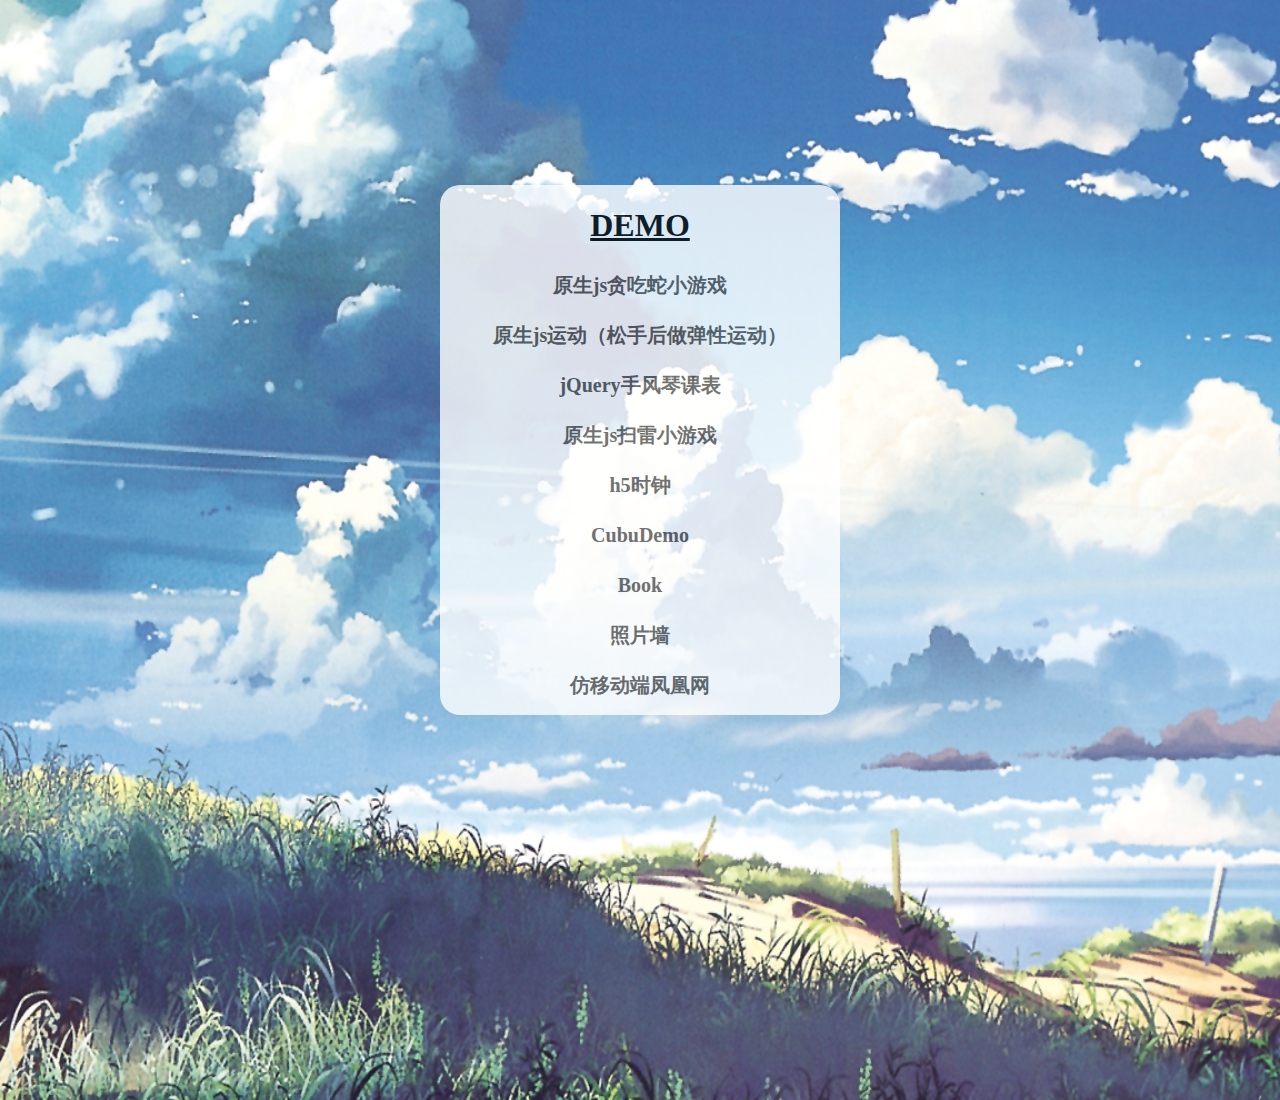
<file: index.html>
<!DOCTYPE html>
<html lang="en">
<head>
	<meta charset="UTF-8">
	<title>myWeb</title>
</head>
<style>
	*{
		margin: 0;
		padding: 0;
	}
	.wrapper{
		margin: auto;
		width: 100%;
		height: 1100px;
		background-image: url('images/bg.jpg');
		background-size:100% 100%;
		background-repeat: no-repeat;
	}
	.cons{
		width: 400px;
		background-color: #fff;
		opacity: 0.8;
		border-radius: 20px;
		text-align: center;
		position: fixed;
		top: 50%;
		left: 50%;
		transform: translate(-50%,-50%);
	}
	.item{
		width: 100%;
		height: 50px;
	}
	a{
		line-height: 40px;
		font-size: 20px;
		font-weight: bold;
		text-decoration: none;
		color: #515151;
	}
	a:hover{
		color: #d81e06;
	}
	h1{
		line-height: 80px;
		font-weight: bold;
		text-decoration: underline;
	}
</style>
<body>
	<div class="wrapper">
		<div class="cons">
			<h1>DEMO</h1>
			<div class="item"><a href="snake/snake.html" target="_Blank">原生js贪吃蛇小游戏</a></div>
			<div class="item"><a href="move/index.html" target="_Blank">原生js运动（松手后做弹性运动）</a></div>
			<div class="item"><a href="accordion/index.html" target="_Blank">jQuery手风琴课表</a></div>
			<div class="item"><a href="saolei/index.html" target="_Blank">原生js扫雷小游戏</a></div>
<!-- 			<div class="item"><a href="loading/demo.html" target="_Blank">h5加载动画</a></div> -->
			<div class="item"><a href="CanvasTimer/index.html" target="_Blank">h5时钟</a></div>
			<div class="item"><a href="Css3cube&book/cubeDemo.html" target="_Blank">CubuDemo</a></div>
			<div class="item"><a href="Css3cube&book/book.html" target="_Blank">Book</a></div>
			<div class="item"><a href="picDemo/picDemo.html" target="_Blank">照片墙</a></div>
			<div class="item"><a href="fenghuang/index.html" target="_Blank">仿移动端凤凰网</a></div>
		</div>
	</div>
</body>
</html>
</file>
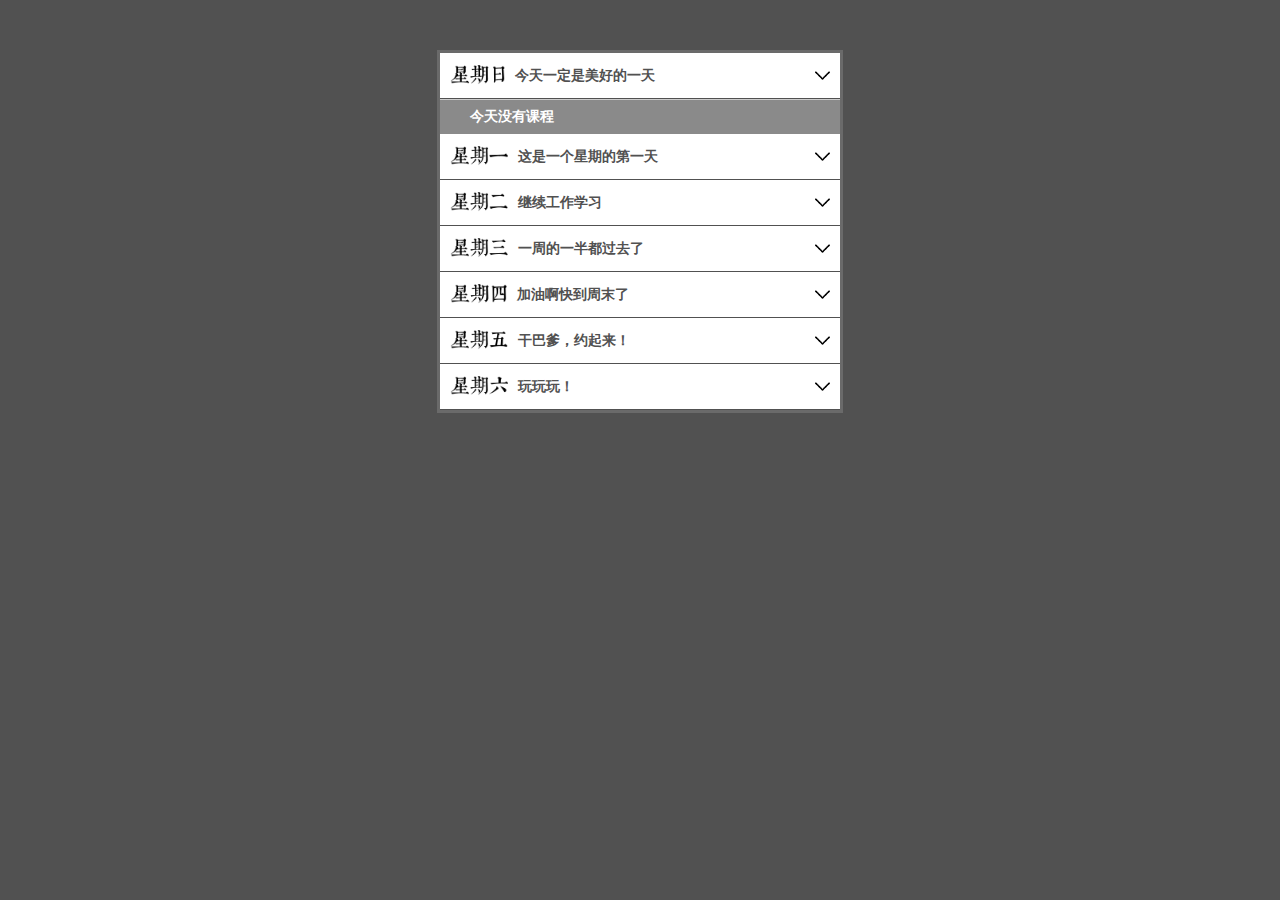
<file: accordion/index.html>
<!doctype html>
<html>
<head>
<meta charset="utf-8">
<title>折叠菜单</title>
<style>
	*{
		padding:0;
		margin:0;
		list-style: none;
	}
	body{
		background: #515151;
	}
	/*.btn{ 
		width:100lix;
		height:30lix; 
		background:#036; 
		margin:10lix; 
		color:#fff;
	}
	.box{ 
		border:#FF0004 2lix solid; 
		width:200lix; 
		height:100lix;
	}*/
	.out{ 
		width:400px; 
		border:3px solid #6A6A6A; 
		margin:50px auto;
	}
	.out .date{ 
		height: 45px;
		background:#fff; 
		border-bottom:1px solid #515151;
	}
	.out .date .left{
		height: 20px;
		margin:12px 10px;
		float: left;
	}
	.out .date .right{
		height: 15px;
		margin:15px 10px;
		float: right;
	}
	.out .date span{
		font-size: 14px;
		color: #515151;
		line-height: 45px;
		font-weight: bold;
	}
	.out .date:hover span{
		color: #d81e06;
	}
	.out ul{
		display:none;
	}
	.out ul li{ 
		background:#8a8a8a; 
		border-top: 1px solid #ccc;
		font-size: 14px;
		font-weight: bold;
		color: #fff;
		padding: 8px 30px;
	}
	.out ul li:hover{
		background-color: #d81e06;
	}
</style>

<script src="js/jquery-1.11.3.min.js"></script>

<script>
// $(function(){
//     $(".btn1").click(function(){
// 	  //$(".box").show();
// 	  //$(".box").fadeIn(2000);
// 	  $(".box").slideDown();
// 	})	
// 	$(".btn2").click(function(){
// 	  //$(".box").hide();
// 	  //$(".box").fadeOut(1000);
// 	  $(".box").slideUp();
// 	})
// 	$(".btn3").click(function(){
// 	  //$(".box").toggle();
// 	  //$(".box").fadeToggle();
// 	  $(".box").slideToggle();
// 	})
// })
$(function(){
	$(".out ul").first().show();
	$(".out .date").click(function(){
		$(this).next("ul").slideToggle().siblings("ul").slideUp();	
		$(this).children('.right').attr({ src: "images/up.png"});
	})
	$('.out .date').hover(function(){
    	var index = $(this).attr('index');
    	$(this).children('.left').attr({ src: 'images/'+index+'a.png'});
    	$(this).children('.right').attr({ src: "images/down1.png"});
	},function(){
	    var index = $(this).attr('index');
    	$(this).children('.left').attr({ src: 'images/'+index+'b.png'});
    	$(this).children('.right').attr({ src: "images/down.png"});
	})
})
</script>
</head>

<body>
<!-- <div class="btn btn1">显示</div>
<div class="btn btn2">隐藏</div>
<div class="btn btn3">切换</div>
<div class="box">我是内容我是内容我是内容我是内容我是内容我是内容我是内容我是内容</div> -->
<div class="out">
	<div class="date" index='7'>
		<img class="left" src="images/7b.png">
		<span>今天一定是美好的一天</span>
		<img class="right" src="images/down.png">
	</div>
		<ul>
			<li>今天没有课程</li>
		</ul>
    <div class="date" index='1'>
		<img class="left" src="images/1b.png">
		<span>这是一个星期的第一天</span>
		<img class="right" src="images/down.png">
	</div>
    	<ul>
    		<li>嵌入式计算机系统A</li>
    		<li>第9-12节 主楼616（DSP实验室)</li>
    		<li>智能终端开发技术</li>
    		<li>第5-8节 主楼614 集成电路与集成系统实验室</li>
    	</ul>
    <div class="date" index='2'>
		<img class="left" src="images/2b.png">
		<span>继续工作学习</span>
		<img class="right" src="images/down.png">
	</div>
    	<ul>
    		<li>嵌入式计算机系统A</li>
    		<li>第9-12节	主楼616（DSP实验室)</li>
    	</ul>
	<div class="date" index='3'>
		<img class="left" src="images/3b.png">
		<span>一周的一半都过去了</span>
		<img class="right" src="images/down.png">
	</div>
    	<ul>
    		<li>嵌入式计算机系统A</li>
    		<li>第9-12节	主楼616（DSP实验室)</li>
    	</ul>
	<div class="date" index='4'>
		<img class="left" src="images/4b.png">
		<span>加油啊快到周末了</span>
		<img class="right" src="images/down.png">
	</div>
    	<ul>
    		<li>嵌入式计算机系统A</li>
    		<li>第3-4节	四十八教A403</li>
    	</ul>
	<div class="date" index='5'>
		<img class="left" src="images/5b.png">
		<span>干巴爹，约起来！</span>
		<img class="right" src="images/down.png">
	</div>
    	<ul>
    		<li>哇，今天也没有课</li>
    	</ul>
	<div class="date" index='6'>
		<img class="left" src="images/6b.png">
		<span>玩玩玩！</span>
		<img class="right" src="images/down.png">
	</div>
    	<ul>
    		<li>今天没有课程</li>
    	</ul>
</div>
</body>
</html>
</file>
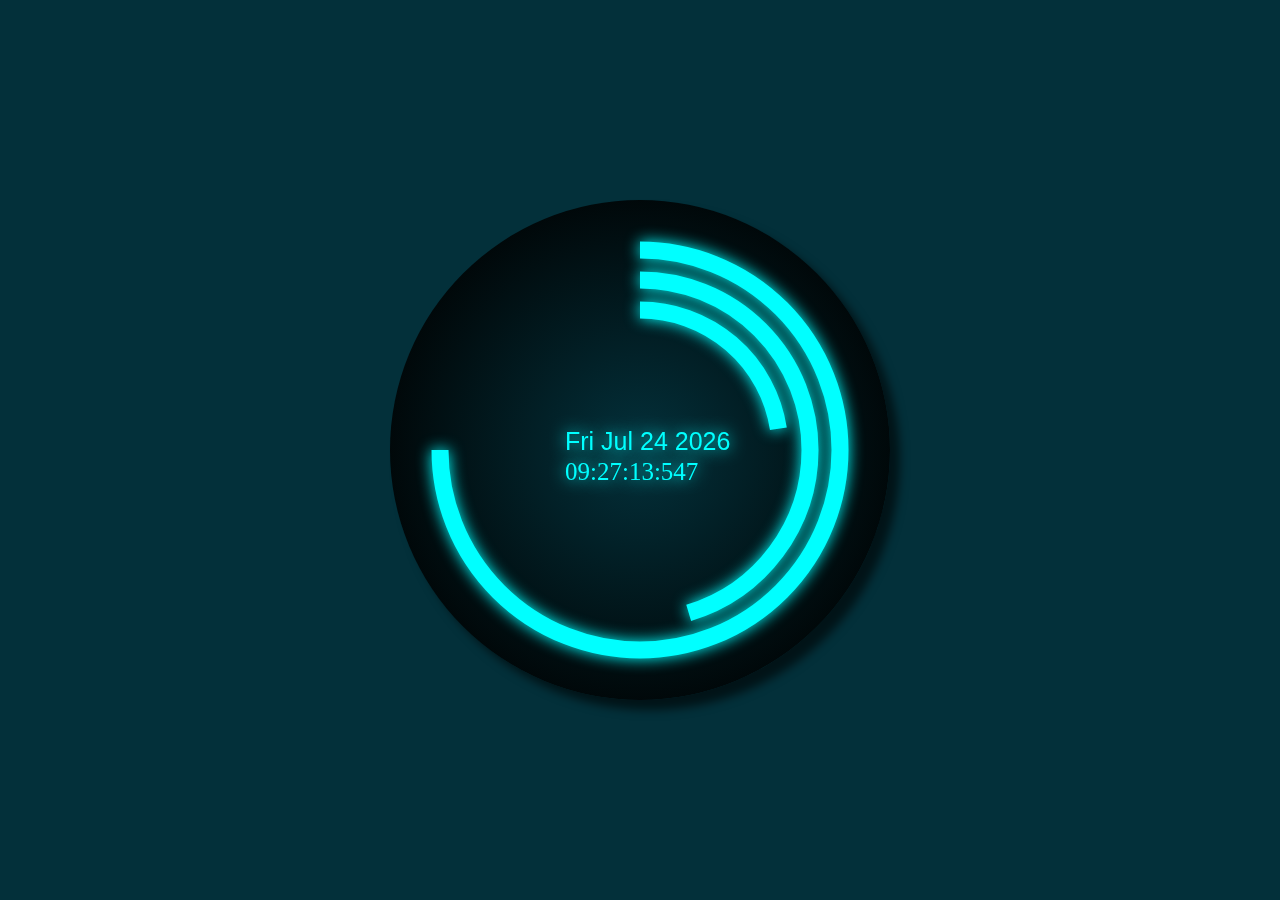
<file: CanvasTimer/index.html>
<!DOCTYPE html>
<html lang="en">

<head>
    <meta charset="UTF-8">
    <meta name="viewport" content="width=device-width, initial-scale=1.0">
    <meta http-equiv="X-UA-Compatible" content="ie=edge">
    <title>Document</title>
    <style>
        body{
            background-color: #03303a;
        }
        canvas {
            position: absolute;
            top: 50%;
            left: 50%;
            margin-top: -250px;
            margin-left: -250px;
            border-radius: 50%;
            box-shadow: 10px 10px 10px rgba(0,0,0,0.6);
        }
    </style>
</head>

<body>
    <canvas id="myCanvas" width="500" height="500"></canvas>
    <script>
        var myCanvas = document.getElementById('myCanvas');
        var ctx = myCanvas.getContext('2d');
        // 定义基本颜色值  画笔大小 阴影颜色 阴影半径
        ctx.strokeStyle = '#00ffff';
        ctx.lineWidth = 17;
        ctx.shadowBlur = 15;
        ctx.shadowColor = '#00ffff';
        function renderTime() {
            var date = new Date();
            // 年月日
            var today = date.toDateString();
            // 当前时间
            var time = date.toLocaleDateString();
            // 时分秒
            var h = date.getHours();
            var m = date.getMinutes();
            var s = date.getSeconds();
            var ms = date.getMilliseconds();
            var smoothsec = s + (ms / 1000);
            var smoothmin = m + (smoothsec / 60);
            // 背景
            // createRadialGradient() 方法创建放射状/圆形渐变对象
            gradient = ctx.createRadialGradient(250, 250, 5, 250, 250, 300);
            // addColorStop() 方法规定渐变对象中的颜色和位置 0 ~ 1
            gradient.addColorStop(0, "#03303a");
            gradient.addColorStop(1, "#000");
            ctx.fillStyle = gradient;
            ctx.fillRect(0, 0, 500, 500);
            // 小时
            ctx.beginPath();
            // 每一个格代表 360 /12 = 30
            ctx.arc(250, 250, 200, degToRad(270), degToRad((h * 30) - 90));
            ctx.stroke();
            // 分钟
            ctx.beginPath();
            // 每一个格代表 360 / 59 = 6            
            ctx.arc(250, 250, 170, degToRad(270), degToRad((smoothmin * 6) - 90));
            ctx.stroke();
            //  秒
            ctx.beginPath();
            // 每一个格代表 360 / 60 = 6                        
            ctx.arc(250, 250, 140, degToRad(270), degToRad((smoothsec * 6) - 90));
            ctx.stroke();
            //Date
            ctx.font = "25px Helvetica";
            ctx.fillStyle = 'rgba(0, 255, 255, 1)'
            ctx.fillText(today, 175, 250);
            //Time
            ctx.font = "25px Helvetica Bold";
            ctx.fillStyle = 'rgba(0, 255, 255, 1)';
            var h = ('0' + h).slice(-2);
            var m = ('0' + m).slice(-2);
            var s = ('0' + s).slice(-2);
            ctx.fillText(h + ':' + m + ':' + s + ':' + ms, 175, 280);
        }
        setInterval(renderTime, 40);
        // 角度转弧度  弧度 = 角度 * Math.PI / 180
        function degToRad(degree) {
            var factor = Math.PI / 180;
            return degree * factor;
        }
    </script>
</body>

</html>
</file>
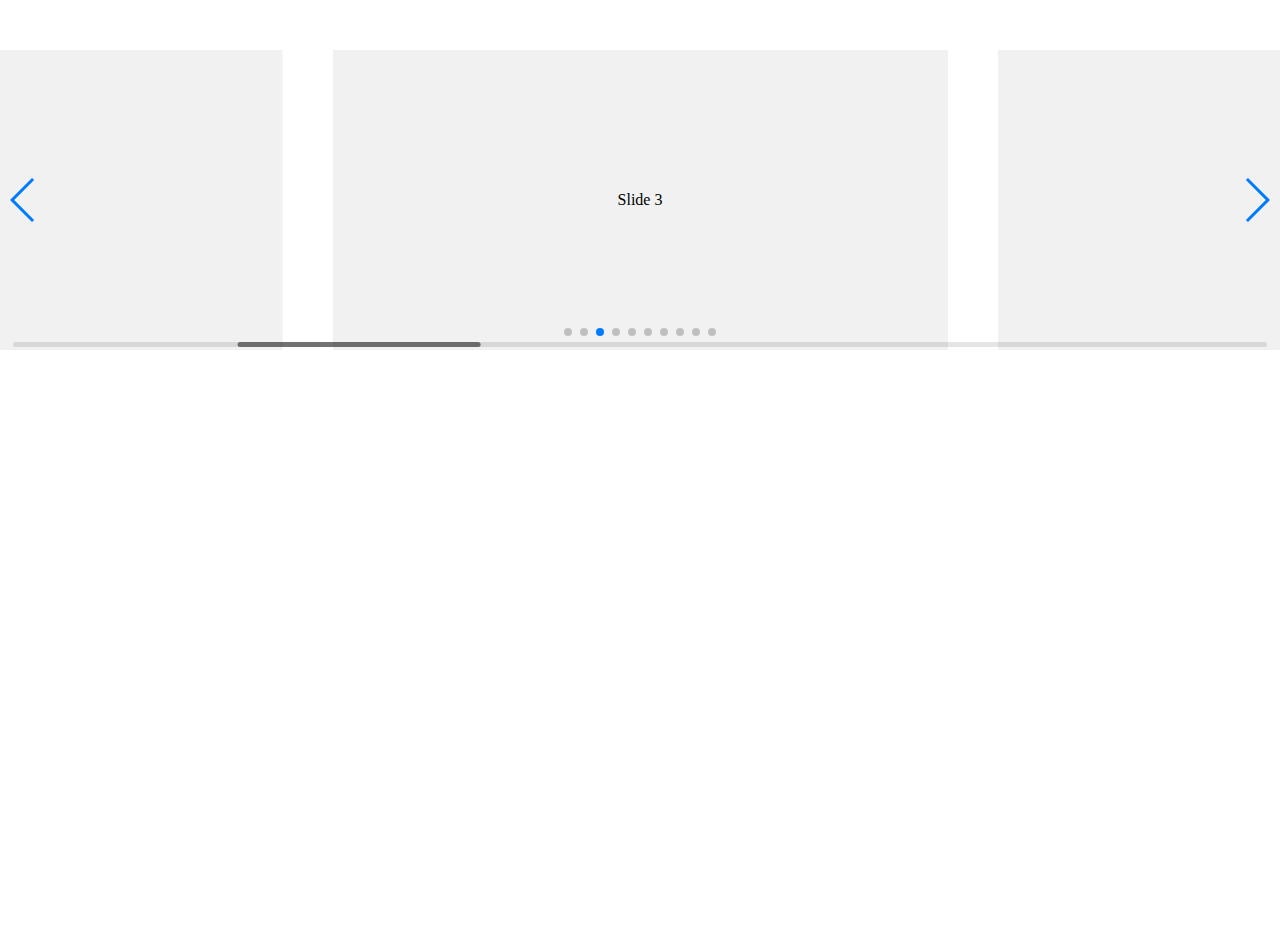
<file: js/swiper-4.2.0/playground/index.html>
<!doctype html>
<html lang="en">
<head>
    <meta charset="UTF-8">
    <title>Swiper Playground</title>
    <link rel="stylesheet" href="../dist/css/swiper.min.css">
    <meta name="viewport" content="width=device-width">
</head>
<body>
    <div class="swiper-container">
        <div class="swiper-scrollbar"></div>
        <div class="swiper-button-prev"></div>
        <div class="swiper-button-next"></div>
        <div class="swiper-wrapper">
            <div class="swiper-slide">Slide 1</div>
            <div class="swiper-slide">Slide 2</div>
            <div class="swiper-slide">Slide 3</div>
            <div class="swiper-slide">Slide 4</div>
            <div class="swiper-slide">Slide 5</div>
            <div class="swiper-slide">Slide 6</div>
            <div class="swiper-slide">Slide 7</div>
            <div class="swiper-slide">Slide 8</div>
            <div class="swiper-slide">Slide 9</div>
            <div class="swiper-slide">Slide 10</div>
        </div>
        <div class="swiper-pagination"></div>
    </div>
    <style>
    body, html {
        padding: 0;
        margin: 0;
        position: relative;
        height: 100%;
    }
    .swiper-container {
        width: 100%;
        height: 300px;
        margin: 50px auto;
    }
    .swiper-slide {
        background: #f1f1f1;
        color:#000;
        text-align: center;
        line-height: 300px;
    }
    </style>
    <script src="../dist/js/swiper.min.js"></script>
    <script>
        var swiper = new Swiper({
            el: '.swiper-container',
            initialSlide: 2,
            spaceBetween: 50,
            slidesPerView: 2,
            centeredSlides: true,
            slideToClickedSlide: true,
            grabCursor: true,
            scrollbar: {
              el: '.swiper-scrollbar',
            },
            mousewheel: {
              enabled: true,
            },
            keyboard: {
              enabled: true,
            },
            pagination: {
              el: '.swiper-pagination',
            },
            navigation: {
              nextEl: '.swiper-button-next',
              prevEl: '.swiper-button-prev',
            },
        });
    </script>
</body>
</html>
</file>
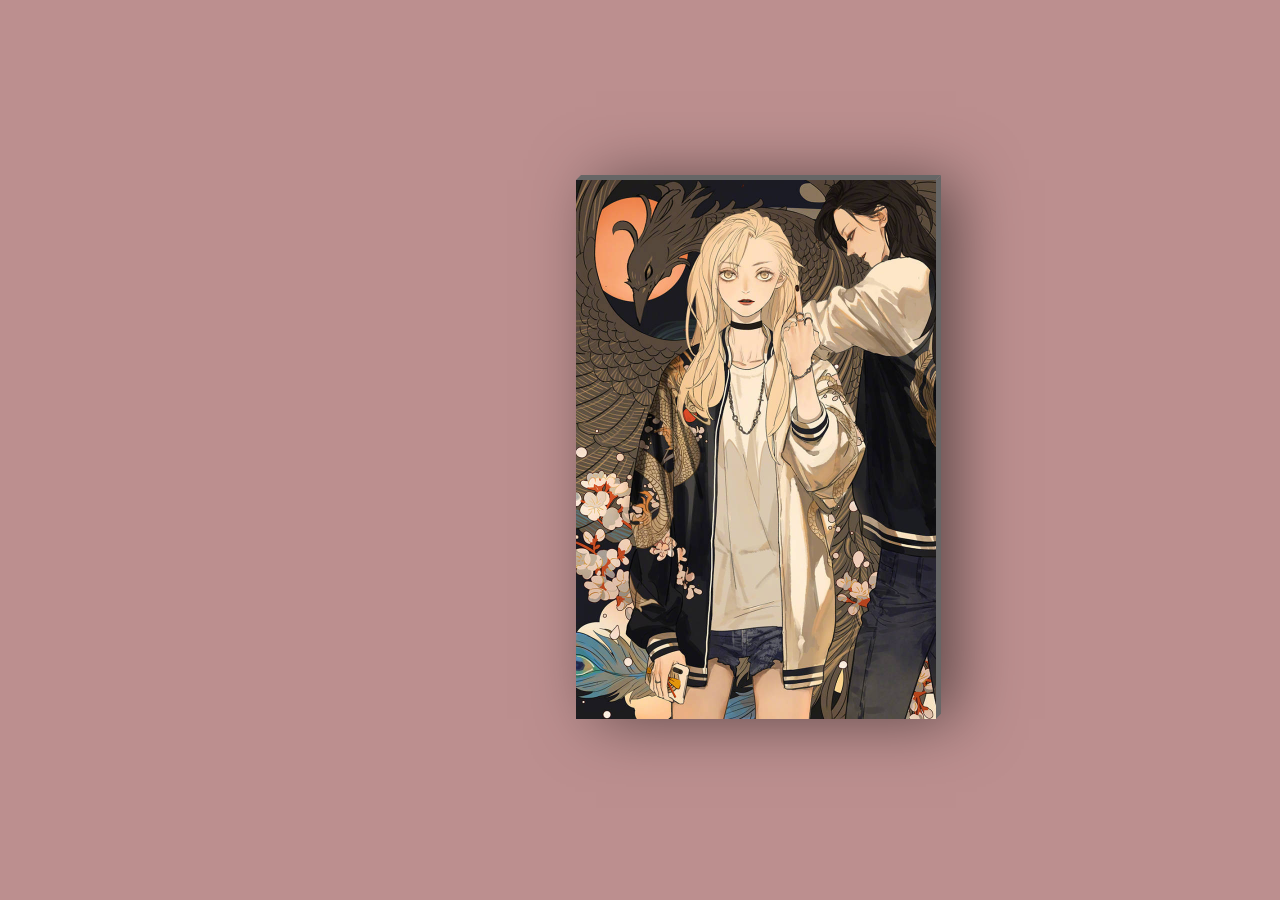
<file: Css3cube&book/book.html>
<!DOCTYPE html>
<html lang="en">
<head>
    <meta charset="UTF-8">
    <meta name="viewport" content="width=device-width, initial-scale=1.0">
    <meta http-equiv="X-UA-Compatible" content="ie=edge">
    <title>Book</title>
    <style>
        *{
            margin: 0;
            padding: 0;
        }
        body{
            background: rosybrown;
            font-family: 'Franklin Gothic Medium', 'Arial Narrow', Arial, sans-serif;
        }
        img{
            width: 100%;
            height: 100%;
        }
        .card{
            width: 360px;
            height: 539px;
            position: absolute;
            top: 20%;
            left: 45%;
            perspective: 2000px;
            transform-style: preserve-3d;
            transition: all 1s;
            box-shadow: inset 300px 0 50px rgba(0,0,0,0.5),20px 0 60px rgba(0,0,0,0.5);
            background: #fff;
        }
        .card::before{
            content: '';
            display: block;
            height: 5px;
            width: 100%;
            background: #666;
            position: absolute;
            top: -5px;
            left: 0;            
            transform-origin: bottom;
            transform: skewX(-45deg);
        }
        .card::after{
            content: '';
            display: block;
            height: 100%;
            width: 5px;
            background: #666;
            position: absolute;
            right: -5px;
            top: 0;
            transform-origin: left;
            transform: skewY(-45deg);
        }
        .card:hover{
            box-shadow: inset 20px 0 50px rgba(0,0,0,0.5),0px 10px 100px rgba(0,0,0,0.5);
            transform: rotateZ(15deg) scale(1.1);
        }
        .card:hover .imgBox{
            transform: rotateY(-135deg);
        }
        .card:hover .imgBox .bark{
            opacity: 1;
            transition: all 0.7s;
            box-shadow: inset 300px 200px 100px rgba(0, 0, 0, 0.5);
        }
        .card .imgBox{
            width: 100%;
            height: 100%;
            transform-origin: left;
            transition: all 0.7s;
        }
        .card .imgBox .bark{
            position: absolute;
            width: 100%;
            height: 100%;
            background: #888;
            opacity: 0;
            top: 0;
            left: 0;
        }
        .card .details{
            position: absolute;
            top: 0;
            z-index: -1;
            text-align: center;
            padding: 50px;
        }
    </style>
</head>
<body>
    <div class="card">
        <div class="imgBox">
            <img src="./c.jpeg" alt="sq">
            <div class="bark"></div>
        </div>
        <div class="details">
            <h1>SQ</h1>
            <h3>爱你爱你爱你！</h3>
            <img src="./a.jpeg" alt="sq">
        </div>
    </div>
</body>
</html>
</file>
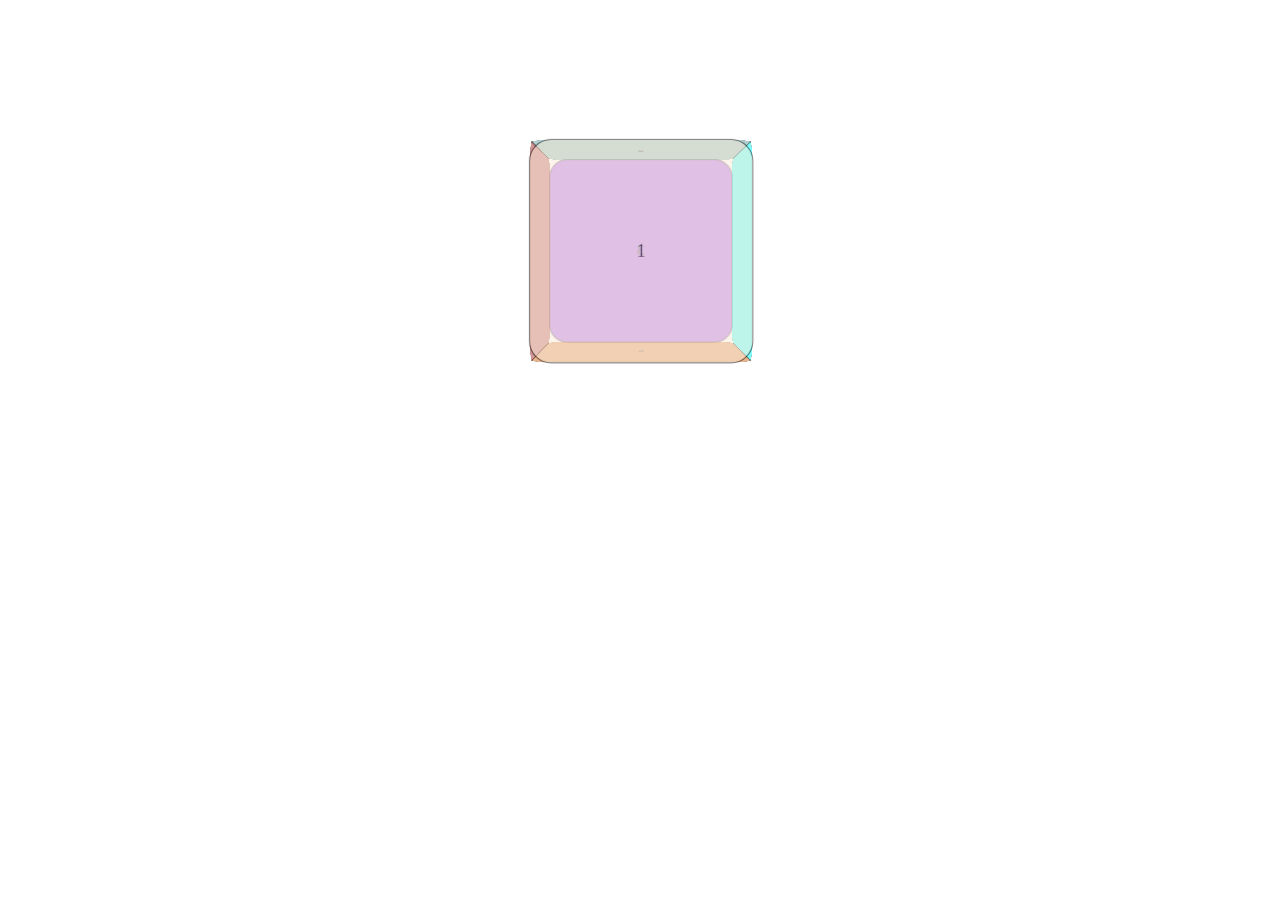
<file: Css3cube&book/cubeDemo.html>
<!DOCTYPE html>
<html lang="en">
<head>
    <meta charset="UTF-8">
    <meta name="viewport" content="width=device-width, initial-scale=1.0">
    <meta http-equiv="X-UA-Compatible" content="ie=edge">
    <title>Cube</title>
    <style>
    *{
        margin: 0;
        padding: 0;
    }
    .wrapper{
        margin: 100px auto;
        width: 300px;
        height: 300px;
        perspective: 1000px;
    }
    .box{
        transform-style: preserve-3d;
        width: 200px;
        height: 200px;
        position: absolute;
        left: 50px;
        top: 50px;
        transform-origin: center center;
        animation: move 8s infinite;
        -webkit-animation: move 8s infinite;
    }
    .box .item{
        position: absolute;
        width: 200px;
        height: 200px;
        border: 1px solid #000;
        border-radius: 20px;
        opacity: 0.5;
        text-align: center;
        line-height: 200px;
    }
    .item:nth-child(1){
        background-color:antiquewhite;
        transform: rotateY(0deg) translateZ(100px);
    }
    .item:nth-child(2){
        background-color:aqua;
        transform: rotateY(90deg) translateZ(100px);
    }
    .item:nth-child(3){
        background-color:blueviolet;
        transform: rotateY(180deg) translateZ(100px);
    }
    .item:nth-child(4){
        background-color:brown;
        transform: rotateY(-90deg) translateZ(100px);
    }
    .item:nth-child(5){
        background-color:cadetblue;
        transform: rotateX(90deg) translateZ(100px);
    }
    .item:nth-child(6){
        background-color:chocolate;
        transform: rotateX(-90deg) translateZ(100px);
    }
    @keyframes move{
        0%{
            transform: rotateY(0deg);
        }
        50%{
            transform: rotateY(-720deg);
        }
        51%{
            transform: rotateX(-720deg);
        }
        100%{
            transform: rotateX(0deg);
        }
    }
    @-webkit-keyframes move{
        0%{
            -webkit-transform: rotateY(0deg);
        }
        50%{
            -webkit-transform: rotateY(-720deg);
        }
        51%{
            -webkit-transform: rotateX(-720deg);
        }
        100%{
            -webkit-transform: rotateX(0deg);
        }
    }
    </style>
</head>
<body>
    <div class="wrapper">
        <div class="box">
            <div class="item">1</div>
            <div class="item">2</div>
            <div class="item">3</div>
            <div class="item">4</div>
            <div class="item">5</div>
            <div class="item">6</div>
        </div>
    </div>
</body>
</html>
</file>
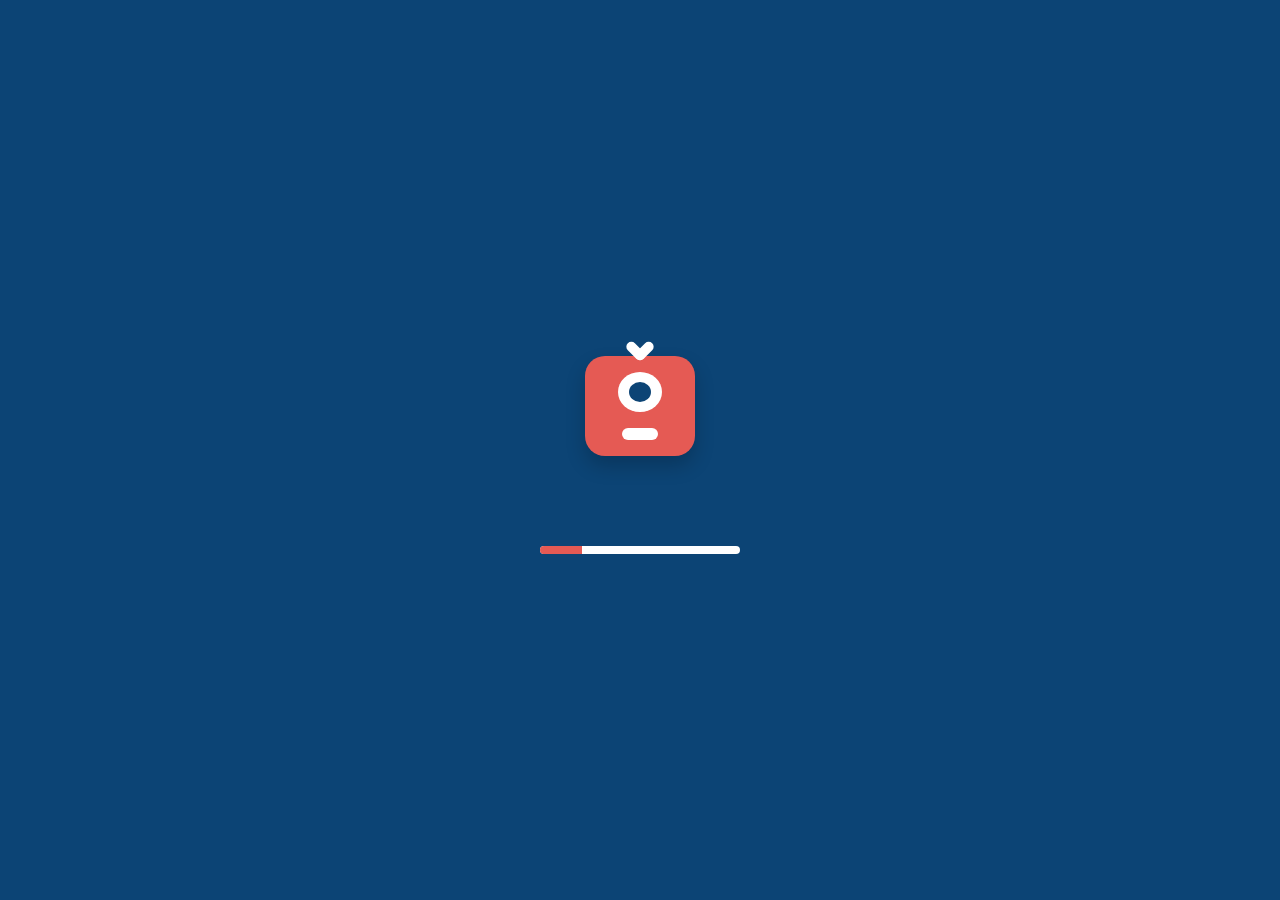
<file: Loading/demo.html>
<!DOCTYPE html>
<html lang="en">

<head>
    <meta charset="UTF-8">
    <meta name="viewport" content="width=device-width, initial-scale=1.0">
    <meta http-equiv="X-UA-Compatible" content="ie=edge">
    <title>Document</title>
    <link rel="stylesheet" href="demo.css">
</head>

<body>

    <div>
        <h2 class="monsterText">Hello
            <br>There</h2>
        <h3 class="opText">Ahhhh We’ll eat you</h3>
    </div>
    <div class="monster">
        <div class="eye">
            <div class="eyeball"></div>
        </div>
        <div class="mouth"></div>
    </div>
    <div class="monster blue">
        <div class="eye">
            <div class="eyeball"></div>
        </div>
        <div class="mouth"></div>
    </div>
    <div class="pageLoading">
        <div class="monster">
            <div class="eye">
                <div class="eyeball"></div>
            </div>
            <div class="mouth"></div>
        </div>
        <div class="loading">
            <div class="bar"></div>
        </div>
    </div>
    <script src="jquery.js"></script>
    <script src="demo.js"></script>
</body>

</html>
</file>
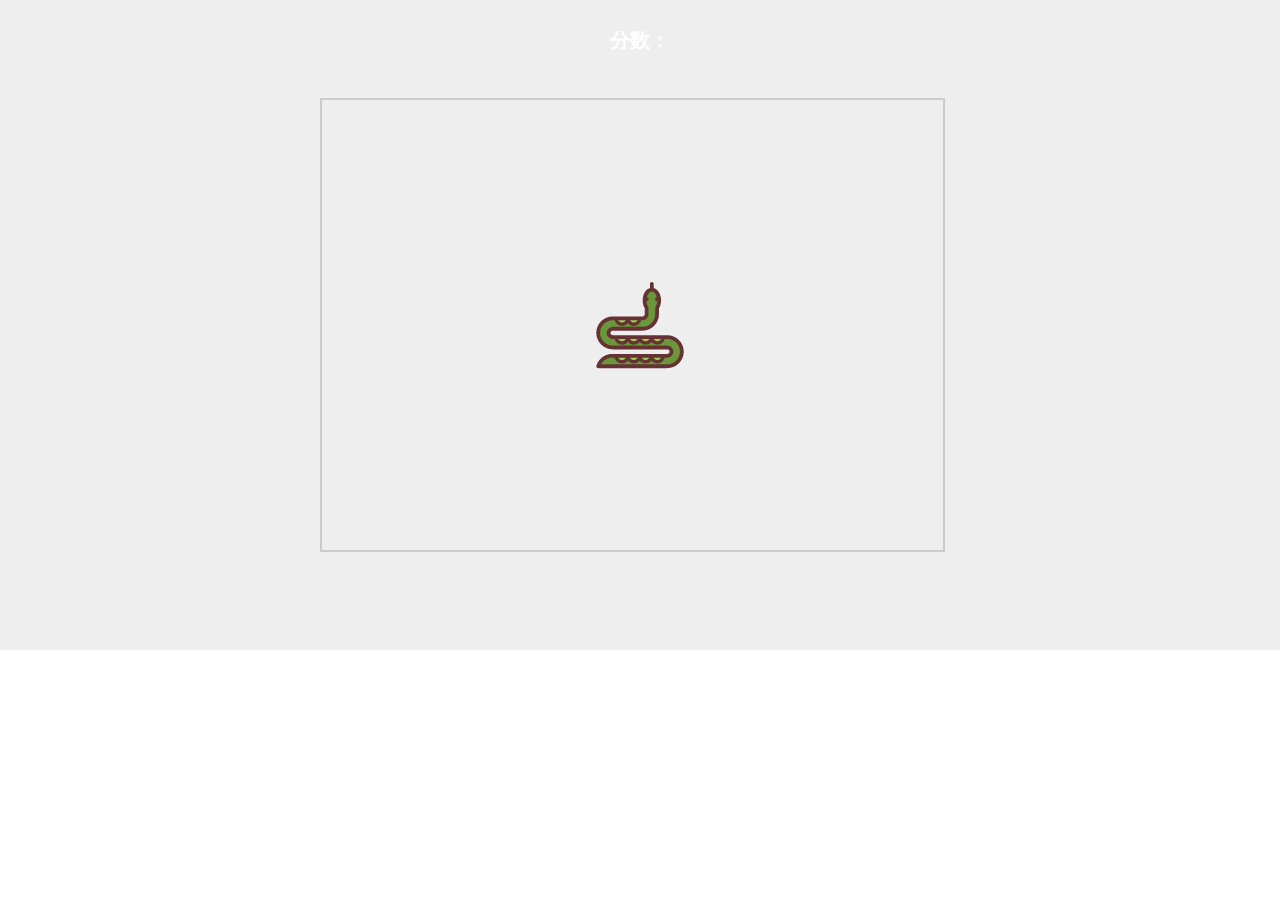
<file: snake/snake.html>
<!DOCTYPE html>
<html lang="en">
<head>
	<meta charset="UTF-8">
	<title>贪吃蛇</title>
	<link rel="stylesheet" href="snake.css">
	
</head>
<body>
	<div class="startPage" id="startPage">
		<div class="startBtn" id="startBtn"></div>
	</div>

	<div class="wrapper">
		<div class="left-side">
			<img src="images/body1.png" id="startP">
		</div>
		<div class="main">
			<div class="header">
				<div class="score">
					分数：<span id="score"></span>
				</div>
			</div>
			<div class="content" id="content"></div>
		</div>
	</div>
	<div class="loser" id="loser">
		<div class="con">
			<div class="close" id="close">+</div>
			<img src="images/snake1.png">
			最终得分：<span class="loserScore" id="finalScore"></span>
		</div>
	</div>
	<script src="snake.js"></script>
</body>
</html>
</file>
<file: Loading/demo.css>
*{
    margin:0;
    padding:0;
}
html,body{
    width:100%;
    height: 100%;
    background-color:#DB4D6D;
    display:flex;
    justify-content: center;
    align-items: center;
}

.monster {
    width:110px;
    height: 100px;
    background-color:#e55A54;
    border-radius:20px;
    position: relative;
    display:flex;
    justify-content: center;
    align-items: center;
    margin:10px;
    flex-direction: column;
    box-shadow:0px 10px 20px rgba(0, 0, 0, 0.2);
    animation: jumping 0.8s infinite alternate;
}
.monster .eye {
    width: 40%;
    height: 40%;
    border-radius: 50%;
    background-color: #fff;
    display: flex;
    justify-content: center;
    align-items: center;
}
.monster .eyeball {
    width: 50%;
    height: 50%;
    border-radius: 50%;
    background-color: #0C4475;
    animation: eyemove 1.6s infinite alternate;

}
.monster .mouth {
    width: 32%;
    height: 12px;
    border-radius: 12px;
    background-color: white;
    margin-top: 15%;
}
.monster:before,
.monster:after {
    content: "";
    display: block;
    width: 20%;
    height: 10px;
    position: absolute;
    left: 50%;
    top: -10px;
    background-color: #fff;
    border-radius: 10px;
}
.monster:before {
    transform: translateX(-70%) rotate(45deg);
}

.monster:after {
    transform: translateX(-30%) rotate(-45deg);
}

.monster.blue {
    background-color: #0C4475;
    animation-delay: 0.5s;
}

.monster.blue .mouth,
.monster.blue .eyeball {
    background-color: #E55A54;
}

@keyframes jumping {
    50% {
      top: 0;
      box-shadow: 0px 10px 20px rgba(0, 0, 0, 0.2);
    }
    100% {
      top: -50px;
      box-shadow: 0px 120px 50px rgba(0, 0, 0, 0.2);
    }
}

@keyframes eyemove {
    0%,
    10% {
      transform: translate(50%);
    }
    90%,
    100% {
      transform: translate(-50%);
    }
}
h2 {
    color: white;
    font-size: 40px;
    margin-right: 50px;
}

h3 {
    margin-top: 0;
    opacity: 0.5;
    color: white;
}
.pageLoading {
    position: fixed;
    width: 100%;
    height: 100%;
    left: 0;
    top: 0;
    display: flex;
    justify-content: center;
    align-items: center;
    background-color: #0C4475;
    flex-direction: column;
    transition: opacity 0.5s 0.5s;
}
.pageLoading.complete {
    opacity: 0;
}
.pageLoading.complete .monster {
    transition: 0.5s;
    transform: scale(0.01) rotate(360deg);
  }
  .loading {
    width: 200px;
    height: 8px;
    margin-top: 80px;
    border-radius: 5px;
    background-color: #fff;
    overflow: hidden;
    transition: 0.5s;
  }

  .loading .bar {
    background-color: #E55A54;
    width: 0%;
    height: 100%;
  }
</file>
<file: snake/snake.css>
*{
	padding: 0;
	margin:0;
}
.startPage{
	width: 100%;
	z-index: 999;
	height: 650px;
	position: absolute;
	top: 0;
	left: 0;
}
.startBtn{
	background-image: url('images/snake2.png');
	height: 100px;
	width: 100px;
	background-size: 100% 100%;
	cursor: pointer;
	position: absolute;
	top:0;
	right: 0;
	bottom: 0;
	left: 0;
	margin: auto;
}
.wrapper{
	width: 100%;
	height: 650px;
	background-color :#eee;
	position: relative;
}
.left-side{
	width: 25%;
	height: 650px;
	position: absolute;
}
.left-side img{
	margin-left: 50px;
	margin-top: 50px;
	width: 50px;
	height: 50px;
	display: none;
}
.main{
	position: absolute;
	left: 25%;
	width: 50%;
	height: 100%;
}
.header{
	width: 100%;
	height: 80px;
	text-align: center;
}
.score{
	line-height: 80px;
	color: #fff;
	font-size: 20px;
	font-weight: bold;
}
.content{
	position: absolute;
	width: 97%;
	height: 450px;
	border: 2px solid #ccc;
	top: 15%;
}
.loser{
	display: none;
	position:absolute;
	width: 100%;
	height: 650px;
	top: 0;
	left: 0;
}
.con{
	height: 250px;
	width: 200px;
	margin:auto;
	position: absolute;
	left: 0;
	top: 0;
	right: 0;
	bottom: 0;
	background:#fff;
	border-radius: 20px;
	line-height: 100px;
	color: #000;
	font-size: 20px;
	font-weight: bold;
	text-align: center;
}
.con img{
	position: absolute;
	top:40%;
	left: 22%;
}
.con span{
	line-height: 100px;
	color: #000;
	font-size: 20px;
	font-weight: bold;
}
.close{
	width: 40px;
	height: 40px;
	background-color: yellow;
	border-radius: 50%;
	text-align: center;
	line-height: 40px;
	color: #fff;
	font-size: 30px;
	position: absolute;
	top: -5%;
	right: -5%;
	cursor: pointer;
}
.food{
	background-image: url('images/apple.png');
	background-size: 100% 100%;
}
.head{
	background-image: url('images/snake3.png');
	background-size: 100% 100%;
}
.body{
	background-image: url('images/body2.png');
	background-size: 100% 100%;
}
</file>
